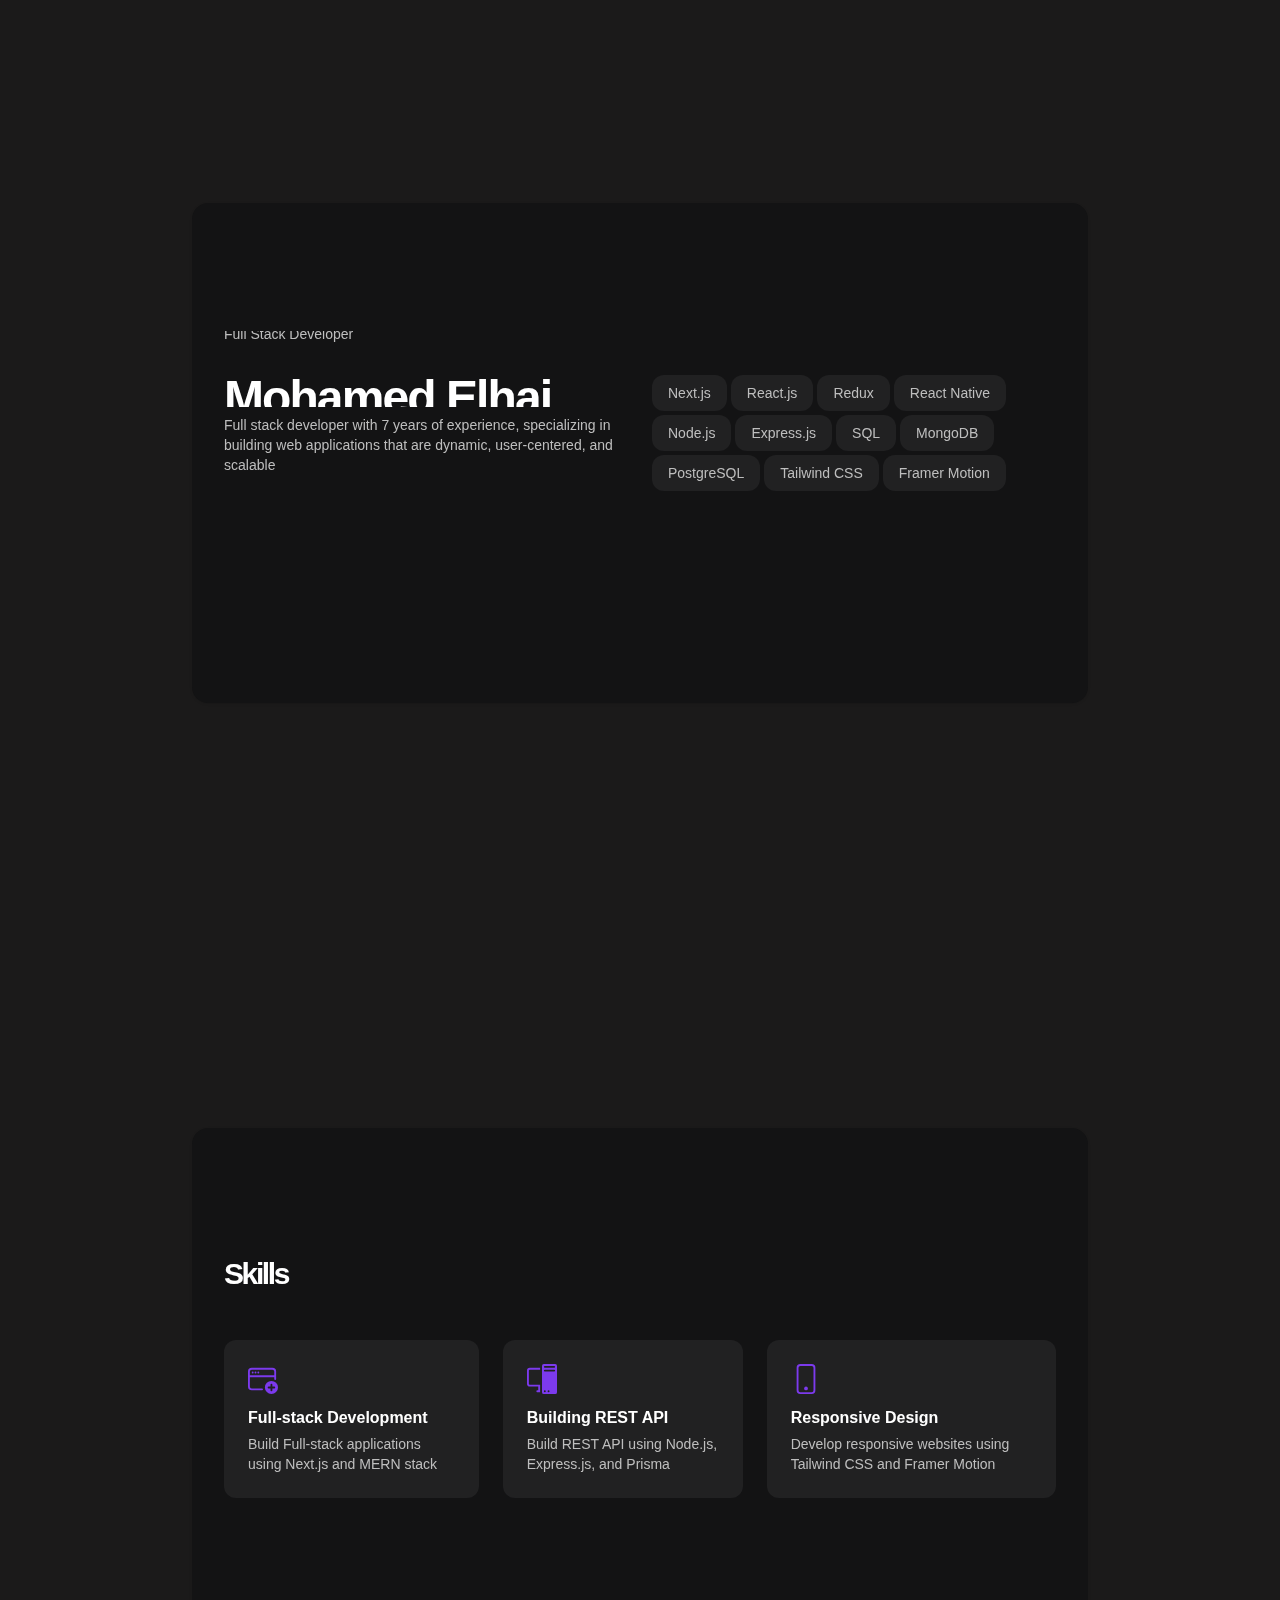
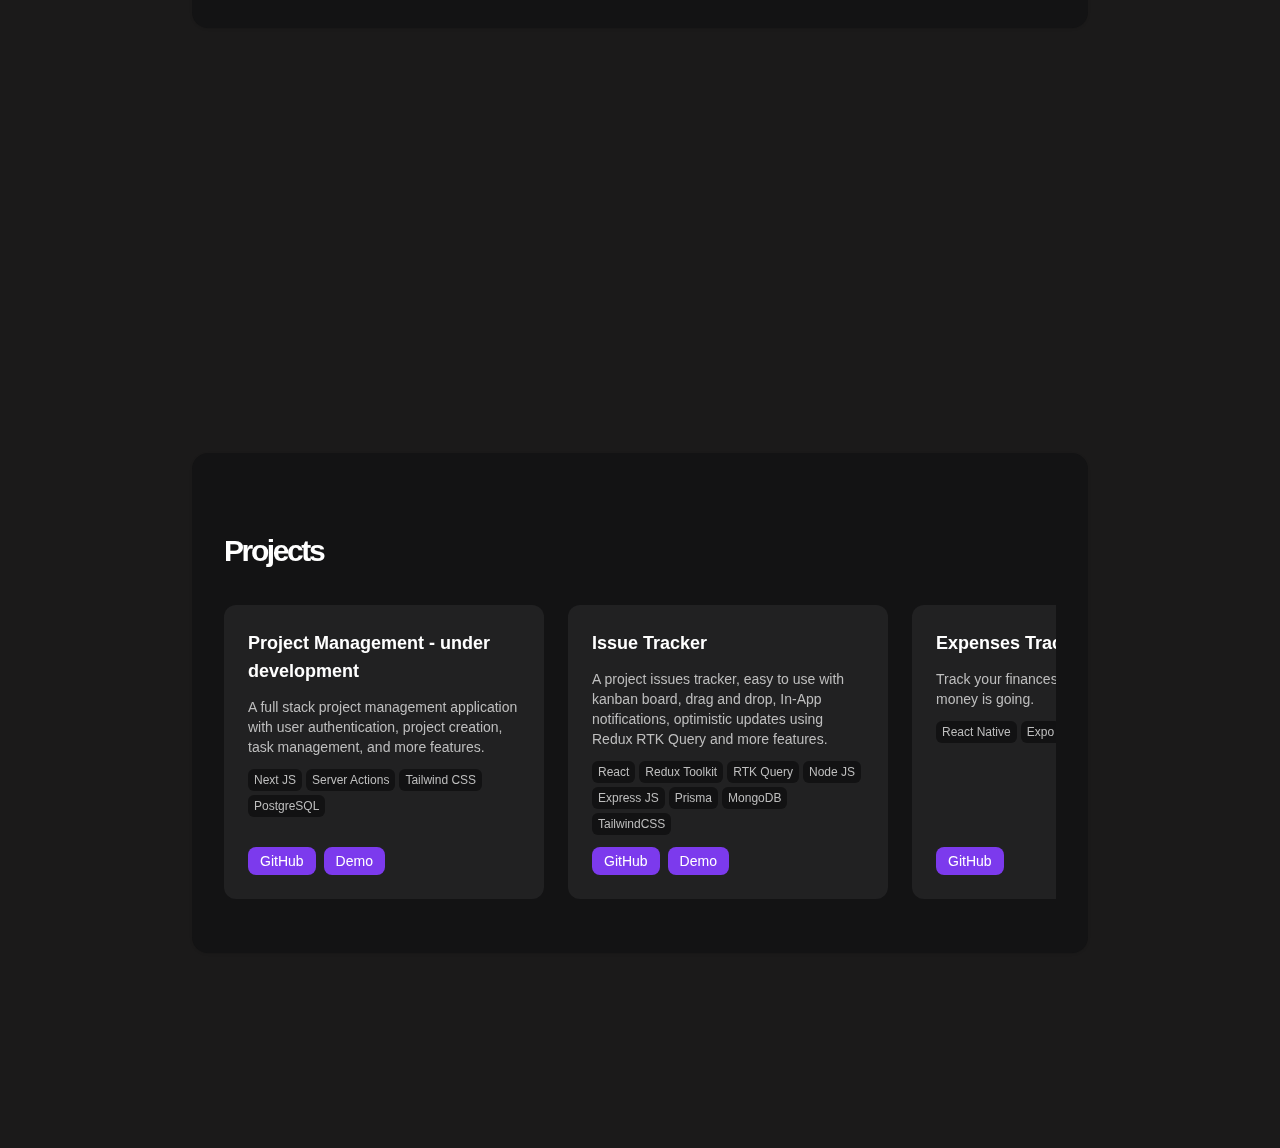
<file: index.html>
<!DOCTYPE html>
<html lang="en">
	<head>
		<meta charset="UTF-8" />
		<meta name="theme-color" content="#131314" />
		<meta name="viewport" content="width=device-width, initial-scale=1.0" />
		<title>Mohamed Elhaj</title>
		<link rel="preconnect" href="https://fonts.googleapis.com" />
		<link rel="preconnect" href="https://fonts.gstatic.com" crossorigin />
		<link
			href="https://fonts.googleapis.com/css2?family=Poppins:ital,wght@0,100;0,200;0,300;0,400;0,500;0,600;0,700;0,800;0,900;1,100;1,200;1,300;1,400;1,500;1,600;1,700;1,800;1,900&display=swap"
			rel="stylesheet"
		/>
		<script type="module" crossorigin src="/assets/index-e4582bee.js"></script>
		<link rel="stylesheet" href="/assets/index-250636ee.css">
	</head>
	<body>
		<div id="root"></div>
		
	</body>
</html>
</file>
<file: assets/index-250636ee.css>
*,:before,:after{box-sizing:border-box;border-width:0;border-style:solid;border-color:#e5e7eb}:before,:after{--tw-content: ""}html,:host{line-height:1.5;-webkit-text-size-adjust:100%;-moz-tab-size:4;-o-tab-size:4;tab-size:4;font-family:ui-sans-serif,system-ui,sans-serif,"Apple Color Emoji","Segoe UI Emoji",Segoe UI Symbol,"Noto Color Emoji";font-feature-settings:normal;font-variation-settings:normal;-webkit-tap-highlight-color:transparent}body{margin:0;line-height:inherit}hr{height:0;color:inherit;border-top-width:1px}abbr:where([title]){-webkit-text-decoration:underline dotted;text-decoration:underline dotted}h1,h2,h3,h4,h5,h6{font-size:inherit;font-weight:inherit}a{color:inherit;text-decoration:inherit}b,strong{font-weight:bolder}code,kbd,samp,pre{font-family:ui-monospace,SFMono-Regular,Menlo,Monaco,Consolas,Liberation Mono,Courier New,monospace;font-feature-settings:normal;font-variation-settings:normal;font-size:1em}small{font-size:80%}sub,sup{font-size:75%;line-height:0;position:relative;vertical-align:baseline}sub{bottom:-.25em}sup{top:-.5em}table{text-indent:0;border-color:inherit;border-collapse:collapse}button,input,optgroup,select,textarea{font-family:inherit;font-feature-settings:inherit;font-variation-settings:inherit;font-size:100%;font-weight:inherit;line-height:inherit;letter-spacing:inherit;color:inherit;margin:0;padding:0}button,select{text-transform:none}button,input:where([type="button"]),input:where([type="reset"]),input:where([type="submit"]){-webkit-appearance:button;background-color:transparent;background-image:none}:-moz-focusring{outline:auto}:-moz-ui-invalid{box-shadow:none}progress{vertical-align:baseline}::-webkit-inner-spin-button,::-webkit-outer-spin-button{height:auto}[type=search]{-webkit-appearance:textfield;outline-offset:-2px}::-webkit-search-decoration{-webkit-appearance:none}::-webkit-file-upload-button{-webkit-appearance:button;font:inherit}summary{display:list-item}blockquote,dl,dd,h1,h2,h3,h4,h5,h6,hr,figure,p,pre{margin:0}fieldset{margin:0;padding:0}legend{padding:0}ol,ul,menu{list-style:none;margin:0;padding:0}dialog{padding:0}textarea{resize:vertical}input::-moz-placeholder,textarea::-moz-placeholder{opacity:1;color:#9ca3af}input::placeholder,textarea::placeholder{opacity:1;color:#9ca3af}button,[role=button]{cursor:pointer}:disabled{cursor:default}img,svg,video,canvas,audio,iframe,embed,object{display:block;vertical-align:middle}img,video{max-width:100%;height:auto}[hidden]{display:none}*,:before,:after{--tw-border-spacing-x: 0;--tw-border-spacing-y: 0;--tw-translate-x: 0;--tw-translate-y: 0;--tw-rotate: 0;--tw-skew-x: 0;--tw-skew-y: 0;--tw-scale-x: 1;--tw-scale-y: 1;--tw-pan-x: ;--tw-pan-y: ;--tw-pinch-zoom: ;--tw-scroll-snap-strictness: proximity;--tw-gradient-from-position: ;--tw-gradient-via-position: ;--tw-gradient-to-position: ;--tw-ordinal: ;--tw-slashed-zero: ;--tw-numeric-figure: ;--tw-numeric-spacing: ;--tw-numeric-fraction: ;--tw-ring-inset: ;--tw-ring-offset-width: 0px;--tw-ring-offset-color: #fff;--tw-ring-color: rgb(59 130 246 / .5);--tw-ring-offset-shadow: 0 0 #0000;--tw-ring-shadow: 0 0 #0000;--tw-shadow: 0 0 #0000;--tw-shadow-colored: 0 0 #0000;--tw-blur: ;--tw-brightness: ;--tw-contrast: ;--tw-grayscale: ;--tw-hue-rotate: ;--tw-invert: ;--tw-saturate: ;--tw-sepia: ;--tw-drop-shadow: ;--tw-backdrop-blur: ;--tw-backdrop-brightness: ;--tw-backdrop-contrast: ;--tw-backdrop-grayscale: ;--tw-backdrop-hue-rotate: ;--tw-backdrop-invert: ;--tw-backdrop-opacity: ;--tw-backdrop-saturate: ;--tw-backdrop-sepia: ;--tw-contain-size: ;--tw-contain-layout: ;--tw-contain-paint: ;--tw-contain-style: }::backdrop{--tw-border-spacing-x: 0;--tw-border-spacing-y: 0;--tw-translate-x: 0;--tw-translate-y: 0;--tw-rotate: 0;--tw-skew-x: 0;--tw-skew-y: 0;--tw-scale-x: 1;--tw-scale-y: 1;--tw-pan-x: ;--tw-pan-y: ;--tw-pinch-zoom: ;--tw-scroll-snap-strictness: proximity;--tw-gradient-from-position: ;--tw-gradient-via-position: ;--tw-gradient-to-position: ;--tw-ordinal: ;--tw-slashed-zero: ;--tw-numeric-figure: ;--tw-numeric-spacing: ;--tw-numeric-fraction: ;--tw-ring-inset: ;--tw-ring-offset-width: 0px;--tw-ring-offset-color: #fff;--tw-ring-color: rgb(59 130 246 / .5);--tw-ring-offset-shadow: 0 0 #0000;--tw-ring-shadow: 0 0 #0000;--tw-shadow: 0 0 #0000;--tw-shadow-colored: 0 0 #0000;--tw-blur: ;--tw-brightness: ;--tw-contrast: ;--tw-grayscale: ;--tw-hue-rotate: ;--tw-invert: ;--tw-saturate: ;--tw-sepia: ;--tw-drop-shadow: ;--tw-backdrop-blur: ;--tw-backdrop-brightness: ;--tw-backdrop-contrast: ;--tw-backdrop-grayscale: ;--tw-backdrop-hue-rotate: ;--tw-backdrop-invert: ;--tw-backdrop-opacity: ;--tw-backdrop-saturate: ;--tw-backdrop-sepia: ;--tw-contain-size: ;--tw-contain-layout: ;--tw-contain-paint: ;--tw-contain-style: }.container{width:100%}@media (min-width: 640px){.container{max-width:640px}}@media (min-width: 768px){.container{max-width:768px}}@media (min-width: 1024px){.container{max-width:1024px}}@media (min-width: 1280px){.container{max-width:1280px}}@media (min-width: 1536px){.container{max-width:1536px}}.relative{position:relative}.sticky{position:sticky}.top-0{top:0px}.top-\[-25\%\]{top:-25%}.mx-3{margin-left:.75rem;margin-right:.75rem}.mx-auto{margin-left:auto;margin-right:auto}.mt-12{margin-top:3rem}.mt-2{margin-top:.5rem}.mt-3{margin-top:.75rem}.mt-6{margin-top:1.5rem}.flex{display:flex}.grid{display:grid}.hidden{display:none}.h-5{height:1.25rem}.h-\[85vh\]{height:85vh}.h-full{height:100%}.h-screen{height:100vh}.w-full{width:100%}.w-screen{width:100vw}.min-w-60{min-width:15rem}.min-w-80{min-width:20rem}.max-w-4xl{max-width:56rem}.flex-1{flex:1 1 0%}.origin-top{transform-origin:top}.cursor-default{cursor:default}.cursor-pointer{cursor:pointer}.select-none{-webkit-user-select:none;-moz-user-select:none;user-select:none}.flex-row{flex-direction:row}.flex-col{flex-direction:column}.flex-wrap{flex-wrap:wrap}.place-content-center{place-content:center}.items-start{align-items:flex-start}.items-center{align-items:center}.justify-center{justify-content:center}.gap-1{gap:.25rem}.gap-2{gap:.5rem}.gap-6{gap:1.5rem}.overflow-auto{overflow:auto}.overflow-hidden{overflow:hidden}.overflow-x-auto{overflow-x:auto}.rounded-2xl{border-radius:1rem}.rounded-lg{border-radius:.5rem}.rounded-md{border-radius:.375rem}.rounded-xl{border-radius:.75rem}.border{border-width:1px}.bg-\[\#121213\]{--tw-bg-opacity: 1;background-color:rgb(18 18 19 / var(--tw-bg-opacity))}.bg-\[\#131314\]{--tw-bg-opacity: 1;background-color:rgb(19 19 20 / var(--tw-bg-opacity))}.bg-\[\#212122\]{--tw-bg-opacity: 1;background-color:rgb(33 33 34 / var(--tw-bg-opacity))}.bg-violet-600{--tw-bg-opacity: 1;background-color:rgb(124 58 237 / var(--tw-bg-opacity))}.p-6{padding:1.5rem}.p-8{padding:2rem}.px-1{padding-left:.25rem;padding-right:.25rem}.px-1\.5{padding-left:.375rem;padding-right:.375rem}.px-3{padding-left:.75rem;padding-right:.75rem}.px-4{padding-left:1rem;padding-right:1rem}.py-1{padding-top:.25rem;padding-bottom:.25rem}.py-2{padding-top:.5rem;padding-bottom:.5rem}.py-\[3px\]{padding-top:3px;padding-bottom:3px}.pt-12{padding-top:3rem}.pt-24{padding-top:6rem}.text-2xl{font-size:1.5rem;line-height:2rem}.text-3xl{font-size:1.875rem;line-height:2.25rem}.text-sm{font-size:.875rem;line-height:1.25rem}.text-xs{font-size:.75rem;line-height:1rem}.font-bold{font-weight:700}.font-extrabold{font-weight:800}.font-semibold{font-weight:600}.tracking-\[-0\.04em\]{letter-spacing:-.04em}.tracking-\[-0\.08em\]{letter-spacing:-.08em}.text-\[\#bebebe\]{--tw-text-opacity: 1;color:rgb(190 190 190 / var(--tw-text-opacity))}.text-slate-100{--tw-text-opacity: 1;color:rgb(241 245 249 / var(--tw-text-opacity))}.text-violet-600{--tw-text-opacity: 1;color:rgb(124 58 237 / var(--tw-text-opacity))}.text-white{--tw-text-opacity: 1;color:rgb(255 255 255 / var(--tw-text-opacity))}.shadow{--tw-shadow: 0 1px 3px 0 rgb(0 0 0 / .1), 0 1px 2px -1px rgb(0 0 0 / .1);--tw-shadow-colored: 0 1px 3px 0 var(--tw-shadow-color), 0 1px 2px -1px var(--tw-shadow-color);box-shadow:var(--tw-ring-offset-shadow, 0 0 #0000),var(--tw-ring-shadow, 0 0 #0000),var(--tw-shadow)}.transition{transition-property:color,background-color,border-color,text-decoration-color,fill,stroke,opacity,box-shadow,transform,filter,-webkit-backdrop-filter;transition-property:color,background-color,border-color,text-decoration-color,fill,stroke,opacity,box-shadow,transform,filter,backdrop-filter;transition-property:color,background-color,border-color,text-decoration-color,fill,stroke,opacity,box-shadow,transform,filter,backdrop-filter,-webkit-backdrop-filter;transition-timing-function:cubic-bezier(.4,0,.2,1);transition-duration:.15s}.duration-300{transition-duration:.3s}html,body{overscroll-behavior:none;font-family:-apple-system,BlinkMacSystemFont,Segoe UI,Roboto,Oxygen,Ubuntu,Cantarell,Fira Sans,Droid Sans,Helvetica Neue,sans-serif;-webkit-font-smoothing:antialiased;-moz-osx-font-smoothing:grayscale;background-color:#1b1a1a}.fluid{font-size:40px;font-weight:700;line-height:1.1}@media screen and (min-width: 568px){.fluid{font-size:calc(40px + 16*(100vw - 568px)/200)}}@media screen and (min-width: 768px){.fluid{font-size:48px}}.orientation svg{fill:#e5e7eb;margin-bottom:20px}.bi-phone{animation:rotation 3s infinite ease-in-out}@keyframes rotation{0%{transform:rotate(0)}20%{transform:rotate(90deg)}40%{transform:rotate(0)}to{transform:rotate(0)}}*::-webkit-scrollbar{width:15px}*::-webkit-scrollbar-track{background:transparent}*::-webkit-scrollbar-thumb{--tw-bg-opacity: 1;background-color:rgb(33 33 34 / var(--tw-bg-opacity));border-radius:20px;background-clip:padding-box;border:5px solid rgba(0,0,0,0)}*::-webkit-scrollbar-thumb:hover{background-clip:padding-box;border:5px solid rgba(0,0,0,0)}.hover\:scale-105:hover{--tw-scale-x: 1.05;--tw-scale-y: 1.05;transform:translate(var(--tw-translate-x),var(--tw-translate-y)) rotate(var(--tw-rotate)) skew(var(--tw-skew-x)) skewY(var(--tw-skew-y)) scaleX(var(--tw-scale-x)) scaleY(var(--tw-scale-y))}.hover\:bg-violet-800:hover{--tw-bg-opacity: 1;background-color:rgb(91 33 182 / var(--tw-bg-opacity))}@media (min-width: 640px){.sm\:flex-row{flex-direction:row}.sm\:items-center{align-items:center}.sm\:text-3xl{font-size:1.875rem;line-height:2.25rem}.sm\:text-5xl{font-size:3rem;line-height:1}.sm\:leading-\[3\.5rem\]{line-height:3.5rem}}@media (min-width: 768px){.md\:flex{display:flex}.md\:h-\[500px\]{height:500px}.md\:pt-24{padding-top:6rem}.md\:text-lg{font-size:1.125rem;line-height:1.75rem}.md\:text-sm{font-size:.875rem;line-height:1.25rem}}
</file>
